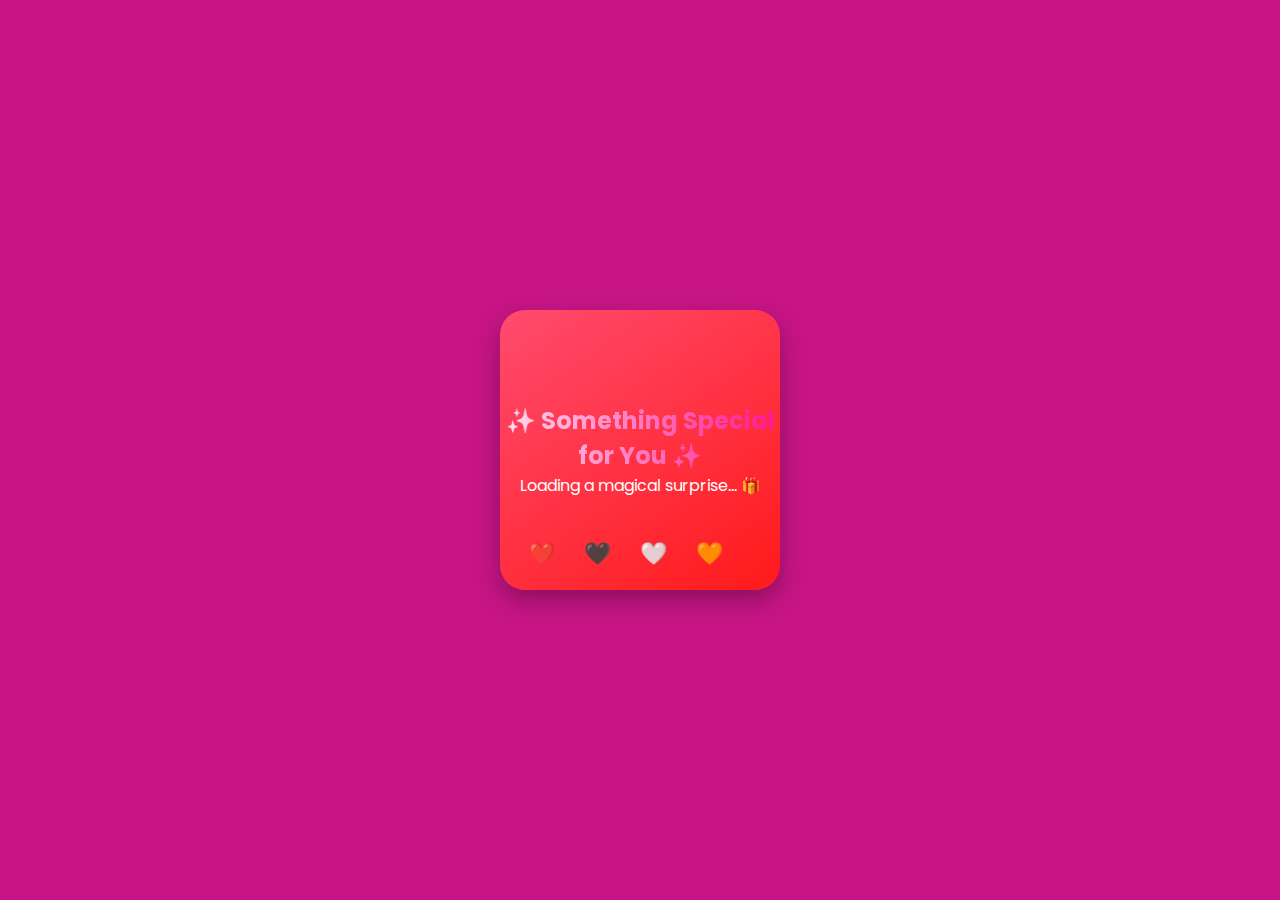
<file: index.html>
<!DOCTYPE html>
<html lang="en">
<head>
<meta charset="UTF-8">
<meta name="viewport" content="width=device-width, initial-scale=1.0">
<title>Birthday Surprise</title>

<link href="https://fonts.googleapis.com/css2?family=Poppins:wght@500;600&display=swap" rel="stylesheet">

<style>
*{
    margin:0;
    padding:0;
    box-sizing:border-box;
    font-family:"Poppins",sans-serif;
}

body{
    background:#c71585;
    height:100vh;
    display:flex;
    justify-content:center;
    align-items:center;
    overflow:hidden;
    position:relative;
}

/* POPUP */
#popup{
    width:280px;
    height:280px;
    background:linear-gradient(145deg,#ff4b6e,#ff1a1a);
    border-radius:25px;
    display:flex;
    justify-content:center;
    align-items:center;
    text-align:center;
    box-shadow:0 10px 25px rgba(0,0,0,.3);
    z-index:5;
}
#popup{
    position: relative;   /* REQUIRED */
    overflow: hidden;     /* keeps hearts inside */
}


.popup-content h2{
    background:linear-gradient(90deg,#ffe0f0,#ff1493);
    background-clip:text;
    -webkit-text-fill-color:transparent;
}
.popup-content p{color:#fff}
/* Floating Hearts in Popup */
.heart{
    position:absolute;
    bottom:20px;
    font-size:22px;
    animation: floatHeart 2.5s ease-in-out infinite;
    opacity:0.9;
}

@keyframes floatHeart{
    0%{transform:translateY(0) scale(1)}
    50%{transform:translateY(-30px) scale(1.1)}
    100%{transform:translateY(0) scale(1)}
}


/* COOLDOWN (UPDATED) */
#cooldown {
    display: none;
    width: 90%;
    max-width: 360px;
    background: #fff;
    border-radius: 25px;
    padding: 20px;
    text-align: center;
    box-shadow: 0 15px 30px rgba(0,0,0,.35);
}

.cd-title{
    font-size:18px;
    color:#c71585;
    margin-bottom:15px;
}

.time-boxes{
    display:flex;
    gap:10px;
    margin-bottom:15px;
}

.time-box{
    flex:1;
    background:#ffe6f2;
    border-radius:16px;
    padding:12px 5px;
}

.time-box span{
    display:block;
    font-size:26px;
    font-weight:700;
    color:#c71585;
}

.time-box p{
    font-size:12px;
    color:#8b0055;
}

.cd-message{
    background:#fff0f7;
    border-radius:15px;
    padding:12px;
    font-size:14px;
    color:#8b0055;
}


/* BLACK PAGE (FIXED) */
#forYouPage{
    display:none;          /* ONLY this */
    position:absolute;
    inset:0;
    background:#000;
    color:#fff;
    flex-direction:column;
    justify-content:center;
    align-items:center;
    gap:25px;
    z-index:10;
}

/* Falling Stickers */
.fallers{
    position:absolute;
    inset:0;
    pointer-events:none;
}
.fallers span{
    position:absolute;
    top:-40px;
    font-size:26px;
    animation:fall 4s linear infinite;
}
@keyframes fall{
    to{transform:translateY(120vh) rotate(360deg)}
}


/* Gradient Gift Icon Circle */
.gift-icon{
    width:130px;
    height:130px;
    border-radius:50%;
    background:linear-gradient(135deg,#ff4fd8,#7b5cff);
    display:flex;
    justify-content:center;
    align-items:center;
    font-size:48px;
    color:white;
    box-shadow:
        0 0 25px rgba(255,79,216,0.8),
        0 0 45px rgba
    }


#letsCelebrate{
    padding:14px 40px;
    border:none;
    border-radius:50px;
    font-size:20px;
    font-weight:bold;
    cursor:pointer;
}
</style>
</head>

<body>



<!-- POPUP -->
<div id="popup">
    <div class="popup-content">
        <h2>✨ Something Special for You ✨</h2>
        <p>Loading a magical surprise... 🎁</p>
    </div>

    <!-- Hearts INSIDE popup -->
    <span class="heart" style="left:10%; animation-delay:0s;">❤️</span>
    <span class="heart" style="left:30%; animation-delay:0.3s;">🖤</span>
    <span class="heart" style="left:50%; animation-delay:0.6s;">🤍</span>
    <span class="heart" style="left:70%; animation-delay:0.9s;">🧡</span>
</div>



<!-- COOLDOWN (DECORATIVE) -->
<div id="cooldown">
    <div class="cd-title">Your Special Day is Almost Here 💖</div>

    <div class="time-boxes">
        <div class="time-box"><span>0</span><p>Days 💕</p></div>
        <div class="time-box"><span>0</span><p>Hours 🎁</p></div>
        <div class="time-box"><span>0</span><p>Minutes 🎂</p></div>
        <div class="time-box"><span id="seconds">5</span><p>Seconds ⭐</p></div>
    </div>

    <div class="cd-message">
        Just a little more…  
        <br>A small gift for my favorite person 💗
    </div>
</div>

<!-- BLACK PAGE -->
<div id="forYouPage">
    <div class="fallers">
        <span style="left:10%">🎉</span>
        <span style="left:30%">🎈</span>
        <span style="left:50%">✨</span>
        <span style="left:70%">🎁</span>
        <span style="left:85%">💖</span>
    </div>

    <div class="gift-icon">
    🎁
      </div>


    <h1>Time to Celebrate 🎉</h1>
    <button id="letsCelebrate">Let’s Celebrate ✨</button>
</div>

<script>
const popup = document.getElementById("popup");
const cooldown = document.getElementById("cooldown");
const forYouPage = document.getElementById("forYouPage");
const secEl = document.getElementById("seconds");

/* Popup for 3s → Counter for 5s → Black page */
setTimeout(()=>{
    popup.style.display="none";
    cooldown.style.display="block";

    let sec = 5;
    const timer = setInterval(()=>{
        sec--;
        secEl.innerText = sec;

        if(sec === 0){
            clearInterval(timer);
            cooldown.style.display="none";
            forYouPage.style.display="flex";  // ONLY NOW it shows
        }
    },1000);

},3000);

document.getElementById("letsCelebrate").onclick=()=>{
    window.location.href="page2.html";
};
</script>

</body>
</html>
</file>
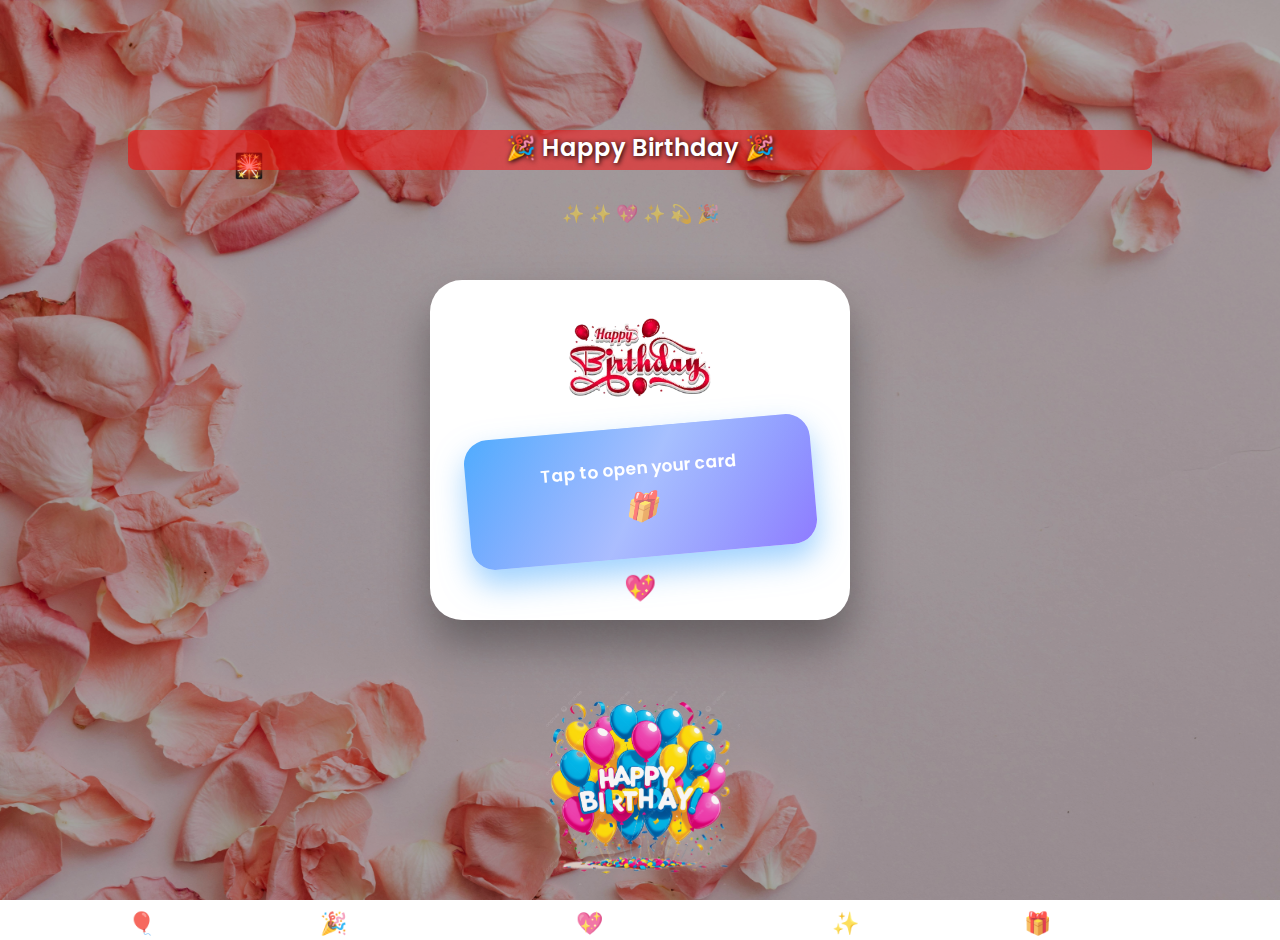
<file: page2.html>
<!DOCTYPE html>
<html lang="en">
<head>
<meta charset="UTF-8">
<meta name="viewport" content="width=device-width, initial-scale=1.0">
<title>Birthday Card</title>
<link href="https://fonts.googleapis.com/css2?family=Poppins:wght@500;600&display=swap" rel="stylesheet">

<style>
body{
    margin:0;
    padding:0;
    background:url("page2-bg.jpg") no-repeat center center/cover;
    font-family:'Poppins',sans-serif;
    height:100vh;
    display:flex;
    justify-content:center;
    align-items:center;
    overflow:hidden;
    position:relative;
}
.sparkles{
    position:absolute;
    top:200px;
    width:100%;
    text-align:center;
    font-size:18px;
    color:white;
    z-index:1;
    pointer-events:none;
    opacity:.5;
}
.top-stickers span{
    position:absolute;
    top:-40px;
    font-size:22px;
    animation:floatDown 8s linear infinite;
    opacity:.8;
}

@keyframes floatDown{
    0%{transform:translateY(0) scale(.7);opacity:0}
    10%{opacity:1}
    100%{transform:translateY(120vh) scale(1.2);opacity:0}
}
.header {
    position:absolute;
    top:130px;
    width:80%;
    height: 40px;
    text-align:center;
    font-size:24px;
    color:#fff;
    font-weight:600;
    text-shadow: 1px 1px 5px #000;
    z-index:2;
    background-color: rgb(255, 0, 0,0.5);
    border-radius: 8px;
}

body::before{
    content:"";
    position:absolute;
    inset:0;
    background:rgba(0,0,0,0.3);
    z-index:0;
}

/* floating stickers */
.stickers span{
    position:absolute;
    bottom:-40px;
    font-size:22px;
    animation:floatUp 9s linear infinite;
    opacity:.8;
}

@keyframes floatUp{
    0%{transform:translateY(0) scale(.8);opacity:0}
    10%{opacity:1}
    100%{transform:translateY(-120vh) scale(1.2);opacity:0}
}

/* bottom balloon */
#baloon-1{
    width:200px;
    height:200px;
    position:fixed;
    bottom:15px;
    background:url("baloon-fixed.png") no-repeat center/contain;
    z-index:1;
}

/* CARD */
.card{
    width:92%;
    max-width:380px;
    background:#fff;
    border-radius:32px;
    padding:30px 20px 45px;
    text-align:center;
    box-shadow:0 25px 45px rgba(0,0,0,.35);
    position:relative;
    z-index:2;
    animation:cardPop .6s ease;
}

@keyframes cardPop{
    from{transform:scale(.85);opacity:0}
    to{transform:scale(1);opacity:1}
}

/* happy birthday image */
#H-B{
    width:170px;
    height:95px;
    margin:0 auto 22px;
    background:url("happy-2.png") no-repeat center/contain;
}

/* TAP AREA */
.tapArea{
    width:85%;
    margin:5px auto 18px;
    padding:28px 12px;
    background:linear-gradient(135deg,#4facfe,#8f7bff);
    border-radius:24px;
    color:white;
    font-size:17px;
    font-weight:600;
    cursor:pointer;
    display:flex;
    flex-direction:column;
    gap:6px;
    transform:rotate(-5deg);
    box-shadow:0 15px 30px rgba(79,172,254,.55);
    position:relative;
    overflow:hidden;
    animation:pulse 2.5s infinite;
}

@keyframes pulse{
    0%{box-shadow:0 0 0 rgba(79,172,254,0.6)}
    50%{box-shadow:0 0 25px rgba(79,172,254,.9)}
    100%{box-shadow:0 0 0 rgba(79,172,254,0.6)}
}

.tapArea::before{
    content:"";
    position:absolute;
    inset:0;
    background:linear-gradient(120deg,transparent,rgba(255,255,255,.4),transparent);
    animation:shine 2s infinite;
}

@keyframes shine{
    from{transform:translateX(-100%)}
    to{transform:translateX(100%)}
}

.tapArea i{
    font-size:28px;
}

/* MESSAGE */
.message{
    display:none;
    margin-top:14px;
    font-size:15px;
    color:#7a006a;
    line-height:1.7;
    padding:0 8px;
    animation:fadeIn .6s ease forwards;
}

@keyframes fadeIn{
    from{opacity:0;transform:scale(.95)}
    to{opacity:1;transform:scale(1)}
}

/* heart at bottom */
.card::after{
    content:"💖";
    position:absolute;
    bottom:12px;
    left:50%;
    transform:translateX(-50%);
    font-size:26px;
    animation:heartBeat 1.5s infinite;
}

@keyframes heartBeat{
    0%,100%{transform:translateX(-50%) scale(1)}
    50%{transform:translateX(-50%) scale(1.2)}
}

/* confetti */
.fall{
    position:absolute;
    font-size:22px;
    animation:fall 3.5s linear forwards;
}

@keyframes fall{
    from{transform:translateY(0) rotate(0);opacity:1}
    to{transform:translateY(-140px) rotate(360deg);opacity:0}
}

@media(max-width:480px){
    .tapArea{font-size:16px}
    .message{font-size:14px}
}
/* Fireworks styling */
.firework {
    position: absolute;
    font-size: 24px;
    pointer-events: none;
    animation: explode 1s ease-out forwards;
}

@keyframes explode {
    0% { transform: scale(0); opacity: 1; }
    50% { transform: scale(1.5); opacity: 1; }
    100% { transform: scale(0); opacity: 0; }
}
</style>
</head>

<body>
    <!-- Fireworks container  -->
<div id="fireworks-container"></div>
<!-- sparkles -->
    <div class="sparkles">
    ✨ ✨ 💖 ✨ 💫 🎉
</div>
    <div class="top-stickers">
    <span style="left:15%;animation-delay:0s">🎈</span>
    <span style="left:50%;animation-delay:1s">✨</span>
    <span style="left:75%;animation-delay:2s">🎉</span>
</div>
<div class="header">🎉 Happy Birthday 🎉</div>
<!-- floating stickers -->
<div class="stickers">
    <span style="left:10%;animation-delay:0s">🎈</span>
    <span style="left:25%;animation-delay:2s">🎉</span>
    <span style="left:45%;animation-delay:4s">💖</span>
    <span style="left:65%;animation-delay:1s">✨</span>
    <span style="left:80%;animation-delay:3s">🎁</span>
</div>

<div id="baloon-1"></div>

<div class="card">
    <div id="H-B"></div>

    <div class="tapArea" id="tapArea">
        <div>Tap to open your card</div>
        <i>🎁</i>
    </div>

    <div class="message" id="message">
        May every wish you make today come true.  
        You deserve the world, and I’ll always be here  
        to remind you of that 💕✨
    </div>
</div>

<script>
const tapArea = document.getElementById("tapArea");
const message = document.getElementById("message");

tapArea.onclick = () => {
    tapArea.style.display = "none";
    message.style.display = "block";

    for(let i=0;i<25;i++) spawn();
};

function spawn(){
    const d = document.createElement("div");
    d.className = "fall";
    d.innerText = ["💖","✨","🎉","🎈","💝"][Math.floor(Math.random()*5)];

    const card = document.querySelector(".card");
    d.style.left = Math.random()*(card.offsetWidth-20)+"px";
    d.style.top = Math.random()*(card.offsetHeight-20)+"px";

    card.appendChild(d);
    setTimeout(()=>d.remove(),3500);
}
// Function to spawn a single firework
function spawnFirework() {
    const container = document.getElementById("fireworks-container");
    const firework = document.createElement("div");
    firework.className = "firework";
    const emojis = ["✨","💥","🎆","🎇","💫"];
    firework.innerText = emojis[Math.floor(Math.random()*emojis.length)];

    // Random position at the top area
    firework.style.left = Math.random() * (window.innerWidth - 30) + "px";
    firework.style.top = Math.random() * 150 + "px";

    container.appendChild(firework);

    // Remove after animation
    setTimeout(() => firework.remove(), 1000);
}

// Spawn fireworks every 500ms
setInterval(spawnFirework, 500);

</script>

</body>
</html>
</file>
